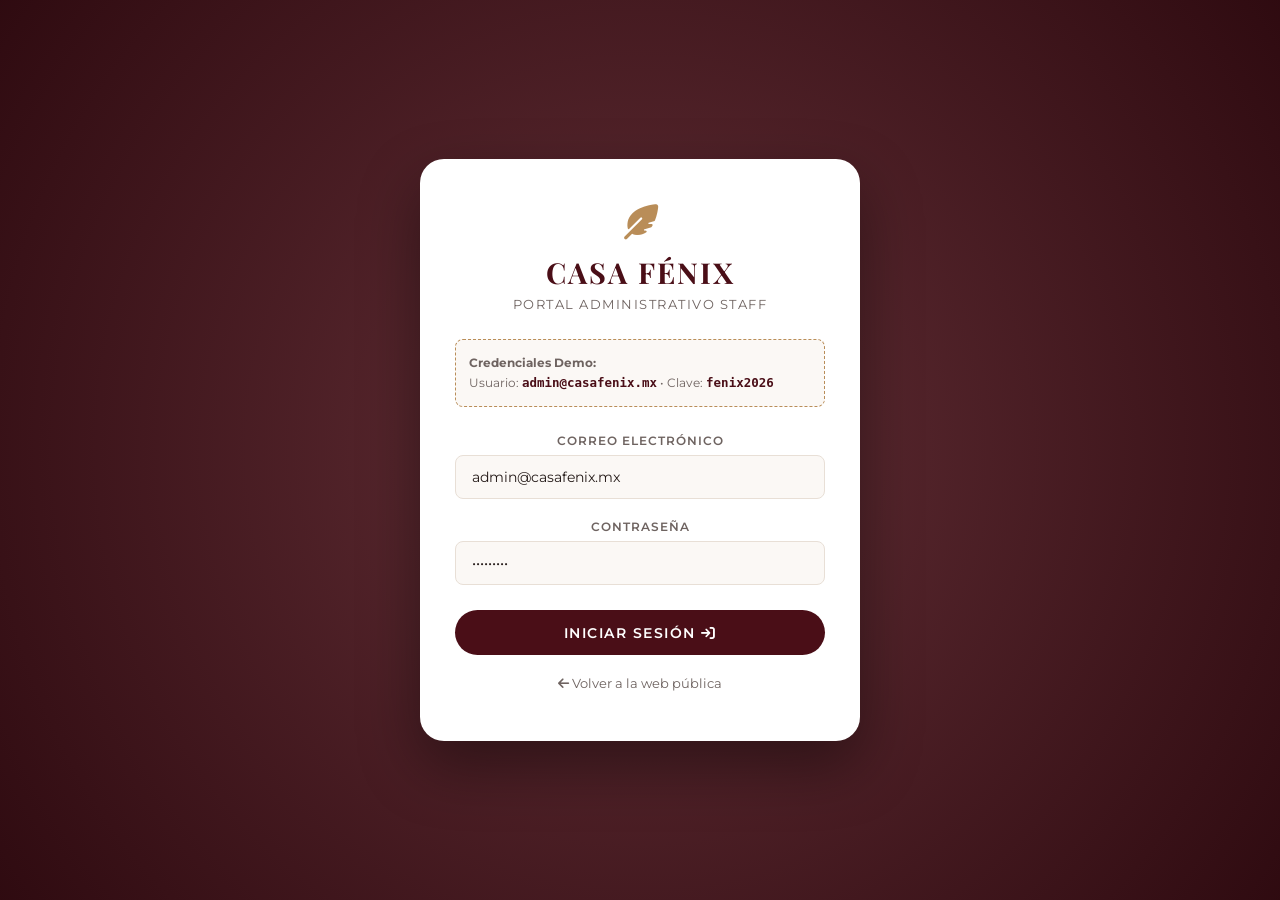
<file: dashboard.html>
<!DOCTYPE html>
<html lang="es">
<head>
  <meta charset="UTF-8" />
  <meta name="viewport" content="width=device-width, initial-scale=1.0" />
  <title>Dashboard de Staff | CASA FÉNIX</title>

  <!-- Tipografías -->
  <link rel="preconnect" href="https://fonts.googleapis.com">
  <link rel="preconnect" href="https://fonts.gstatic.com" crossorigin>
  <link href="https://fonts.googleapis.com/css2?family=Cormorant+Garamond:ital,wght@0,500;1,400;1,600&family=Montserrat:wght@300;400;500;600;700&family=Playfair+Display:ital,wght@0,500;0,700;1,400&display=swap" rel="stylesheet">
  
  <!-- FontAwesome -->
  <link rel="stylesheet" href="https://cdnjs.cloudflare.com/ajax/libs/font-awesome/6.4.0/css/all.min.css" />
  <link rel="stylesheet" href="css/styles.css" />
  <link rel="stylesheet" href="css/dashboard.css" />
</head>
<body class="dashboard-body">

  <!-- PANTALLA DE LOGIN SI NO HAY SESIÓN ACTIVA -->
  <div class="auth-gate-wrapper" id="authGate">
    <div class="auth-card">
      <div class="auth-card-header">
        <i class="fa-solid fa-feather-pointed brand-icon"></i>
        <h2>CASA FÉNIX</h2>
        <span class="auth-subtitle">Portal Administrativo Staff</span>
      </div>

      <div class="demo-credentials-badge">
        <strong>Credenciales Demo:</strong><br />
        Usuario: <code>admin@casafenix.mx</code> &bull; Clave: <code>fenix2026</code>
      </div>

      <form id="staffLoginForm">
        <div class="form-group">
          <label>Correo Electrónico</label>
          <input type="email" id="loginEmail" required value="admin@casafenix.mx" />
        </div>
        <div class="form-group">
          <label>Contraseña</label>
          <input type="password" id="loginPassword" required value="fenix2026" />
        </div>
        <button type="submit" class="btn-submit-booking">
          Iniciar Sesión <i class="fa-solid fa-arrow-right-to-bracket"></i>
        </button>
        <a href="index.html" class="back-to-site-link"><i class="fa-solid fa-arrow-left"></i> Volver a la web pública</a>
      </form>
    </div>
  </div>

  <!-- INTERFAZ COMPLETA DEL DASHBOARD (VISIBLE SOLO TRAS LOGIN) -->
  <div class="dashboard-app-wrapper" id="dashboardApp" style="display: none;">
    <!-- SIDEBAR -->
    <aside class="dash-sidebar">
      <div class="sidebar-brand">
        <i class="fa-solid fa-feather-pointed" style="color: var(--gold);"></i>
        <div>
          <h3>CASA FÉNIX</h3>
          <span>Panel de Staff</span>
        </div>
      </div>

      <nav class="sidebar-menu">
        <a href="#seccion-kpis" class="active"><i class="fa-solid fa-chart-pie"></i> Estadísticas</a>
        <a href="#seccion-cintilla"><i class="fa-solid fa-bullhorn"></i> Cintilla Especial</a>
        <a href="#seccion-tratamientos"><i class="fa-solid fa-spa"></i> Tratamientos (CRUD)</a>
        <a href="index.html" target="_blank"><i class="fa-solid fa-arrow-up-right-from-square"></i> Ver Web Pública</a>
      </nav>

      <div class="sidebar-footer">
        <div class="staff-profile">
          <div class="avatar"><i class="fa-solid fa-user-shield"></i></div>
          <div class="staff-info">
            <span class="staff-name">Administrador</span>
            <span class="staff-role">Staff Clínico VIP</span>
          </div>
        </div>
        <button class="btn-logout" id="logoutBtn" title="Cerrar Sesión">
          <i class="fa-solid fa-right-from-bracket"></i>
        </button>
      </div>
    </aside>

    <!-- CONTENIDO PRINCIPAL -->
    <main class="dash-main-content">
      <!-- Barra Superior del Panel -->
      <header class="dash-topbar">
        <div class="dash-welcome">
          <h2>Panel de Control &amp; Rendimiento</h2>
          <p>Supervisa métricas de venta, citas en cabina y gestiona el catálogo comercial en vivo.</p>
        </div>
        <div class="dash-quick-actions">
          <a href="index.html" class="btn btn-secondary-sm"><i class="fa-solid fa-eye"></i> Vista Paciente</a>
          <button class="btn btn-gold-sm" id="openCreateServiceModalBtn">
            <i class="fa-solid fa-plus"></i> Nuevo Tratamiento
          </button>
        </div>
      </header>

      <!-- 1. KPIS Y ESTADÍSTICAS -->
      <section class="dash-section" id="seccion-kpis">
        <div class="kpi-grid">
          <div class="kpi-card">
            <div class="kpi-icon"><i class="fa-solid fa-wallet"></i></div>
            <div class="kpi-content">
              <span class="kpi-label">Ingresos Estimados (Mes)</span>
              <h3 class="kpi-val">$514,200 MXN</h3>
              <span class="kpi-badge positive"><i class="fa-solid fa-arrow-trend-up"></i> +21.4% vs mes anterior</span>
            </div>
          </div>

          <div class="kpi-card">
            <div class="kpi-icon"><i class="fa-solid fa-calendar-check"></i></div>
            <div class="kpi-content">
              <span class="kpi-label">Citas en Agenda</span>
              <h3 class="kpi-val">142 Citas</h3>
              <span class="kpi-badge neutral">92% Ocupación en Cabinas</span>
            </div>
          </div>

          <div class="kpi-card">
            <div class="kpi-icon"><i class="fa-solid fa-champagne-glasses"></i></div>
            <div class="kpi-content">
              <span class="kpi-label">Spa Parties Confirmadas</span>
              <h3 class="kpi-val">16 Eventos</h3>
              <span class="kpi-badge positive">10 Bridal &bull; 6 Cumpleaños</span>
            </div>
          </div>

          <div class="kpi-card">
            <div class="kpi-icon"><i class="fa-solid fa-layer-group"></i></div>
            <div class="kpi-content">
              <span class="kpi-label">Tratamientos Habilitados</span>
              <h3 class="kpi-val" id="activeServicesCount">0 Servicios</h3>
              <span class="kpi-badge neutral" id="totalServicesCount">0 en catálogo</span>
            </div>
          </div>
        </div>
      </section>

      <!-- 2. CONTROL DE LA CINTILLA PROMOCIONAL SUPERIOR -->
      <section class="dash-section" id="seccion-cintilla">
        <div class="admin-box-card">
          <div class="box-card-header">
            <div>
              <h4><i class="fa-solid fa-bullhorn" style="color: var(--gold);"></i> Control de la Cintilla del Mes</h4>
              <p>Edita el banner superior de la página principal. Los cambios se guardan y reflejan al instante.</p>
            </div>
            <div class="toggle-switch-wrap">
              <label class="switch">
                <input type="checkbox" id="announcementToggle" checked />
                <span class="slider round"></span>
              </label>
              <span class="switch-text" id="announcementStatusText">Cintilla Activa</span>
            </div>
          </div>

          <div class="announcement-form-grid">
            <div class="form-group">
              <label>Texto Promocional (Acepta HTML como negritas e íconos)</label>
              <input type="text" id="announcementInputText" />
            </div>
            <button class="btn btn-burgundy-sm" id="saveAnnouncementBtn">
              <i class="fa-solid fa-floppy-disk"></i> Guardar Cintilla
            </button>
          </div>
        </div>
      </section>

      <!-- 3. TABLA CRUD DE TRATAMIENTOS -->
      <section class="dash-section" id="seccion-tratamientos">
        <div class="admin-box-card">
          <div class="box-card-header">
            <div>
              <h4><i class="fa-solid fa-spa" style="color: var(--gold);"></i> Catálogo de Protocolos &amp; Tratamientos</h4>
              <p>Habilita, deshabilita, edita o elimina tratamientos en vivo.</p>
            </div>
            <button class="btn btn-gold-sm" id="btnAddNewProtocol">
              <i class="fa-solid fa-plus"></i> Agregar Protocolo
            </button>
          </div>

          <div class="table-responsive">
            <table class="admin-table">
              <thead>
                <tr>
                  <th>Tratamiento</th>
                  <th>Categoría</th>
                  <th>Sesiones</th>
                  <th>Precio Especial</th>
                  <th>Estado</th>
                  <th style="text-align: right;">Acciones</th>
                </tr>
              </thead>
              <tbody id="adminServicesTableBody">
                <!-- Inyectado dinámicamente por dashboard.js -->
              </tbody>
            </table>
          </div>
        </div>
      </section>
    </main>
  </div>

  <!-- MODAL: CREAR / EDITAR TRATAMIENTO -->
  <div class="modal-overlay" id="serviceModal">
    <div class="modal-box service-modal-box">
      <div class="modal-header">
        <h4 id="serviceModalTitle">Agregar Tratamiento</h4>
        <button class="btn-close-modal" id="closeServiceModalBtn">&times;</button>
      </div>
      <div class="modal-body">
        <form id="serviceForm">
          <input type="hidden" id="serviceId" />
          <div class="form-row-dual">
            <div class="form-group">
              <label>Nombre Principal</label>
              <input type="text" id="serviceNameInput" required placeholder="Ej. Transforma" />
            </div>
            <div class="form-group">
              <label>Subtítulo / Efecto Cursivo</label>
              <input type="text" id="serviceSubtitleInput" required placeholder="Ej. Todo tu Cuerpo" />
            </div>
          </div>

          <div class="form-row-dual">
            <div class="form-group">
              <label>Categoría</label>
              <select id="serviceCategoryInput">
                <option value="corporal">Corporal &amp; Moldeo</option>
                <option value="facial">Facial &amp; Antiedad</option>
                <option value="laser">Depilación Láser</option>
                <option value="spa-party">Spa Party &amp; Grupos</option>
              </select>
            </div>
            <div class="form-group">
              <label>Etiqueta de Sesiones</label>
              <input type="text" id="serviceSessionsInput" required placeholder="Ej. 16 Sesiones" />
            </div>
          </div>

          <div class="form-row-dual">
            <div class="form-group">
              <label>Precio Regular / Nota</label>
              <input type="text" id="serviceRegularPriceInput" placeholder="Ej. $19,500 o 12 MSI" />
            </div>
            <div class="form-group">
              <label>Precio Especial</label>
              <input type="text" id="serviceSpecialPriceInput" required placeholder="Ej. $14,999" />
            </div>
          </div>

          <div class="form-group">
            <label>URL de Imagen</label>
            <input type="url" id="serviceImageInput" required placeholder="https://images.unsplash.com/..." />
          </div>

          <div class="form-group">
            <label>Descripción Breve</label>
            <textarea id="serviceDescInput" rows="2" style="width: 100%; border: 1px solid var(--border-color); border-radius: var(--radius-sm); padding: 0.6rem; font-family: var(--font-sans);"></textarea>
          </div>

          <div class="form-group">
            <label>Beneficios Técnicos (Separados por coma)</label>
            <input type="text" id="serviceSpecsInput" placeholder="Radiofrecuencia, Cavitación, Drenaje linfático" />
          </div>

          <div class="form-group">
            <label class="checkbox-label">
              <input type="checkbox" id="serviceActiveCheckbox" checked />
              Habilitado y visible en la página principal
            </label>
          </div>

          <button type="submit" class="btn-submit-booking">
            Guardar Protocolo <i class="fa-solid fa-check"></i>
          </button>
        </form>
      </div>
    </div>
  </div>

  <!-- Script del Dashboard -->
  <script src="js/dashboard.js"></script>
</body>
</html>
</file>
<file: css/styles.css>
:root {
  --burgundy: #4A0E17;
  --burgundy-dark: #2B060C;
  --burgundy-light: #6E1A27;
  --gold: #B98D58;
  --gold-hover: #9E743F;
  --gold-subtle: rgba(185, 141, 88, 0.12);
  --bg-crema: #FBF8F5;
  --bg-surface: #FFFFFF;
  --text-main: #241A18;
  --text-muted: #6E6360;
  --border-color: #E8DFD6;
  --radius-sm: 8px;
  --radius-md: 14px;
  --radius-lg: 24px;
  --shadow-soft: 0 10px 30px rgba(74, 14, 23, 0.06);
  --shadow-hover: 0 18px 40px rgba(74, 14, 23, 0.14);
  --font-serif: 'Playfair Display', serif;
  --font-cursive: 'Cormorant Garamond', serif;
  --font-sans: 'Montserrat', sans-serif;
  --transition: all 0.3s cubic-bezier(0.25, 1, 0.5, 1);
  --success: #198754;
  --danger: #dc3545;
}

* {
  margin: 0;
  padding: 0;
  box-sizing: border-box;
  -webkit-font-smoothing: antialiased;
}

body {
  font-family: var(--font-sans);
  background-color: var(--bg-crema);
  color: var(--text-main);
  overflow-x: hidden;
  line-height: 1.6;
}

/* TOP ANNOUNCEMENT BAR */
.top-bar {
  background-color: var(--burgundy-dark);
  color: #FFF;
  font-size: 0.76rem;
  padding: 8px 24px;
  letter-spacing: 1.2px;
  text-transform: uppercase;
  display: flex;
  justify-content: space-between;
  align-items: center;
  border-bottom: 1px solid rgba(185, 141, 88, 0.3);
  transition: var(--transition);
}

.top-bar span strong, .top-bar strong {
  color: var(--gold);
}

.top-links a {
  color: #E2D7CC;
  text-decoration: none;
  margin-left: 18px;
  transition: var(--transition);
}

.top-links a:hover {
  color: var(--gold);
}

.staff-access-btn {
  background: rgba(185, 141, 88, 0.2);
  padding: 3px 10px;
  border-radius: 20px;
  border: 1px solid var(--gold);
}

/* HEADER & NAVIGATION */
header {
  position: sticky;
  top: 0;
  z-index: 1000;
  background: rgba(251, 248, 245, 0.96);
  backdrop-filter: blur(10px);
  border-bottom: 1px solid var(--border-color);
  box-shadow: 0 4px 20px rgba(0,0,0,0.03);
}

.main-nav {
  max-width: 1380px;
  margin: 0 auto;
  display: flex;
  align-items: center;
  justify-content: space-between;
  padding: 0.9rem 2rem;
  position: relative;
}

.brand-box {
  text-decoration: none;
  text-align: center;
}

.brand-box .brand-name {
  font-family: var(--font-serif);
  color: var(--burgundy);
  font-size: 1.55rem;
  letter-spacing: 3.5px;
  font-weight: 700;
  display: flex;
  align-items: center;
  gap: 9px;
}

.brand-box .brand-tagline {
  font-family: var(--font-cursive);
  color: var(--gold);
  font-size: 0.95rem;
  letter-spacing: 2px;
  font-style: italic;
}

.nav-links {
  display: flex;
  list-style: none;
  gap: 2.2rem;
}

.nav-links li a {
  text-decoration: none;
  color: var(--text-main);
  font-size: 0.82rem;
  font-weight: 600;
  letter-spacing: 1.2px;
  text-transform: uppercase;
  padding: 10px 0;
  display: flex;
  align-items: center;
  gap: 5px;
  transition: var(--transition);
}

.nav-links li a.highlight-link {
  color: var(--burgundy);
  border-bottom: 2px solid var(--gold);
}

.nav-links li a:hover {
  color: var(--burgundy);
}

.nav-actions {
  display: flex;
  align-items: center;
  gap: 1.2rem;
}

.btn-search {
  background: none;
  border: none;
  color: var(--text-main);
  font-size: 1.1rem;
  cursor: pointer;
  transition: var(--transition);
}

.btn-search:hover {
  color: var(--gold);
}

.btn-reserve {
  background-color: var(--burgundy);
  color: #FFF;
  text-decoration: none;
  padding: 0.75rem 1.6rem;
  border-radius: 50px;
  font-size: 0.8rem;
  font-weight: 600;
  letter-spacing: 1.5px;
  text-transform: uppercase;
  box-shadow: 0 4px 15px rgba(74, 14, 23, 0.25);
  transition: var(--transition);
  display: inline-flex;
  align-items: center;
  gap: 8px;
}

.btn-reserve:hover {
  background-color: var(--burgundy-light);
  transform: translateY(-2px);
  box-shadow: 0 6px 20px rgba(74, 14, 23, 0.35);
}

/* SEARCH DRAWER */
.search-bar-container {
  display: none;
  position: absolute;
  top: 100%;
  left: 0;
  width: 100%;
  background: var(--bg-surface);
  padding: 1.2rem 2rem;
  box-shadow: 0 10px 25px rgba(0,0,0,0.08);
  border-bottom: 1px solid var(--border-color);
}

.search-bar-container.open {
  display: block;
}

.search-inner {
  max-width: 700px;
  margin: 0 auto;
  display: flex;
  align-items: center;
  gap: 12px;
  background: var(--bg-crema);
  border: 1px solid var(--border-color);
  border-radius: 50px;
  padding: 0.5rem 1.2rem;
}

.search-inner input {
  width: 100%;
  border: none;
  background: transparent;
  outline: none;
  font-family: var(--font-sans);
  font-size: 0.9rem;
}

/* HERO SECTION */
.hero {
  position: relative;
  background: radial-gradient(circle at 75% 30%, rgba(185, 141, 88, 0.18) 0%, rgba(251, 248, 245, 0.6) 70%), url('https://images.unsplash.com/photo-1540555700478-4be289fbecef?auto=format&fit=crop&w=1800&q=80') center/cover no-repeat;
  min-height: 84vh;
  display: flex;
  align-items: center;
}

.hero::before {
  content: "";
  position: absolute;
  inset: 0;
  background: linear-gradient(90deg, rgba(251, 248, 245, 0.95) 0%, rgba(251, 248, 245, 0.85) 50%, rgba(251, 248, 245, 0.25) 100%);
}

.hero-container {
  position: relative;
  z-index: 1;
  max-width: 1380px;
  margin: 0 auto;
  padding: 4rem 2rem;
  display: grid;
  grid-template-columns: 1.15fr 0.85fr;
  gap: 3.5rem;
  align-items: center;
}

.hero-pretitle {
  display: inline-flex;
  align-items: center;
  gap: 7px;
  color: var(--burgundy);
  font-size: 0.78rem;
  font-weight: 700;
  letter-spacing: 2px;
  text-transform: uppercase;
  background: rgba(74, 14, 23, 0.07);
  padding: 0.35rem 1rem;
  border-radius: 50px;
  margin-bottom: 1.5rem;
}

.hero-title {
  font-family: var(--font-serif);
  font-size: 3.8rem;
  line-height: 1.1;
  color: var(--burgundy);
  margin-bottom: 1.4rem;
}

.hero-title em {
  font-family: var(--font-cursive);
  color: var(--gold);
  display: block;
  font-size: 4.3rem;
  font-weight: normal;
}

.hero-lead {
  color: var(--text-muted);
  font-size: 1.05rem;
  max-width: 540px;
  margin-bottom: 2.2rem;
}

.hero-badges {
  display: flex;
  gap: 1.5rem;
  flex-wrap: wrap;
  margin-bottom: 2.5rem;
}

.badge-item {
  display: flex;
  align-items: center;
  gap: 8px;
  font-size: 0.82rem;
  color: var(--text-main);
  font-weight: 600;
}

.badge-item i {
  color: var(--gold);
}

.quick-booking-card {
  background: rgba(255, 255, 255, 0.95);
  backdrop-filter: blur(15px);
  border: 1px solid var(--border-color);
  border-radius: var(--radius-lg);
  padding: 2.2rem;
  box-shadow: var(--shadow-hover);
  position: relative;
}

.quick-booking-card::before {
  content: "";
  position: absolute;
  top: 0;
  left: 15%;
  right: 15%;
  height: 3px;
  background: linear-gradient(90deg, transparent, var(--gold), transparent);
}

.quick-title {
  font-family: var(--font-serif);
  color: var(--burgundy);
  font-size: 1.45rem;
  margin-bottom: 0.3rem;
}

.quick-subtitle {
  font-size: 0.82rem;
  color: var(--text-muted);
  margin-bottom: 1.6rem;
}

.form-group {
  margin-bottom: 1.1rem;
}

.form-group label {
  display: block;
  font-size: 0.75rem;
  font-weight: 600;
  letter-spacing: 1px;
  text-transform: uppercase;
  color: var(--text-muted);
  margin-bottom: 5px;
}

.form-group select, 
.form-group input,
.form-group textarea {
  width: 100%;
  padding: 0.75rem 1rem;
  border: 1px solid var(--border-color);
  border-radius: var(--radius-sm);
  background: var(--bg-crema);
  font-family: var(--font-sans);
  font-size: 0.88rem;
  color: var(--text-main);
  outline: none;
  transition: var(--transition);
}

.form-group select:focus, 
.form-group input:focus,
.form-group textarea:focus {
  border-color: var(--burgundy);
  background: #FFF;
}

.form-row-dual {
  display: grid;
  grid-template-columns: 1fr 1fr;
  gap: 10px;
}

.btn-submit-booking {
  width: 100%;
  background: var(--burgundy);
  color: #FFF;
  border: none;
  padding: 0.9rem;
  border-radius: 50px;
  font-family: var(--font-sans);
  font-size: 0.85rem;
  font-weight: 600;
  letter-spacing: 1.5px;
  text-transform: uppercase;
  cursor: pointer;
  transition: var(--transition);
  margin-top: 0.5rem;
}

.btn-submit-booking:hover {
  background: var(--burgundy-light);
}

/* SPA PARTY SECTION */
.spa-party-section {
  background: linear-gradient(135deg, #32070E 0%, #4A0E17 60%, #200408 100%);
  color: #FFF;
  padding: 6rem 2rem;
  position: relative;
  overflow: hidden;
}

.spa-party-section::before {
  content: "";
  position: absolute;
  top: -100px;
  right: -100px;
  width: 400px;
  height: 400px;
  background: radial-gradient(circle, rgba(185, 141, 88, 0.2) 0%, transparent 70%);
  border-radius: 50%;
}

.spa-party-container {
  max-width: 1380px;
  margin: 0 auto;
  display: grid;
  grid-template-columns: 1.15fr 0.85fr;
  gap: 4rem;
  align-items: center;
  position: relative;
  z-index: 2;
}

.party-tag {
  color: var(--gold);
  font-size: 0.8rem;
  letter-spacing: 2px;
  text-transform: uppercase;
  font-weight: 700;
  display: inline-flex;
  align-items: center;
  gap: 7px;
  margin-bottom: 0.8rem;
}

.party-title {
  font-family: var(--font-serif);
  font-size: 3rem;
  line-height: 1.15;
  margin-bottom: 1.2rem;
}

.party-title em {
  font-family: var(--font-cursive);
  color: var(--gold);
  font-style: italic;
}

.party-desc {
  font-size: 1rem;
  color: rgba(255, 255, 255, 0.85);
  max-width: 580px;
  margin-bottom: 2.5rem;
}

.party-perks-grid {
  display: grid;
  grid-template-columns: 1fr 1fr;
  gap: 1.6rem;
}

.perk-box {
  background: rgba(255, 255, 255, 0.05);
  border: 1px solid rgba(185, 141, 88, 0.3);
  padding: 1.4rem;
  border-radius: var(--radius-md);
  transition: var(--transition);
}

.perk-box:hover {
  background: rgba(255, 255, 255, 0.09);
  border-color: var(--gold);
  transform: translateY(-3px);
}

.perk-box i {
  font-size: 1.6rem;
  color: var(--gold);
  margin-bottom: 0.7rem;
}

.perk-box h6 {
  font-size: 0.95rem;
  letter-spacing: 0.5px;
  margin-bottom: 0.3rem;
  color: #FFF;
}

.perk-box p {
  font-size: 0.8rem;
  color: rgba(255, 255, 255, 0.7);
  line-height: 1.5;
}

/* ========================================================
   ESTILIZACIÓN DE ALTA GAMA: COTIZADOR SPA PARTY
======================================================== */
.party-calculator-card {
  background: #FFFFFF;
  border-radius: 20px;
  padding: 2.2rem 2rem;
  box-shadow: 0 20px 45px rgba(0, 0, 0, 0.28);
  border: 1px solid rgba(185, 141, 88, 0.35);
  position: relative;
}

.party-calculator-card h3 {
  font-family: var(--font-serif);
  color: var(--burgundy);
  font-size: 1.55rem;
  margin-bottom: 0.25rem;
}

.party-calculator-card p {
  font-size: 0.82rem;
  color: var(--text-muted);
  margin-bottom: 1.4rem;
}

.calc-group {
  margin-bottom: 1.3rem;
}

.calc-group label {
  display: block;
  font-size: 0.76rem;
  font-weight: 700;
  text-transform: uppercase;
  letter-spacing: 1px;
  color: var(--text-main);
  margin-bottom: 6px;
}

/* SELECT ESTILIZADO CON FLECHA DORADA */
.calc-group select#partyPackage {
  width: 100%;
  appearance: none;
  -webkit-appearance: none;
  -moz-appearance: none;
  background-color: var(--bg-crema);
  background-image: url("data:image/svg+xml,%3Csvg xmlns='http://www.w3.org/2000/svg' width='14' height='14' viewBox='0 0 24 24' fill='none' stroke='%23B98D58' stroke-width='2.5' stroke-linecap='round' stroke-linejoin='round'%3E%3Cpolyline points='6 9 12 15 18 9'%3E%3C/polyline%3E%3C/svg%3E");
  background-repeat: no-repeat;
  background-position: right 14px center;
  background-size: 12px;
  border: 1px solid var(--border-color);
  border-radius: 12px;
  padding: 0.85rem 2.4rem 0.85rem 1rem;
  font-family: var(--font-sans);
  font-size: 0.85rem;
  font-weight: 600;
  color: var(--burgundy);
  cursor: pointer;
  outline: none;
  transition: var(--transition);
  box-shadow: inset 0 1px 3px rgba(0,0,0,0.02);
}

.calc-group select#partyPackage:hover {
  border-color: var(--gold);
}

.calc-group select#partyPackage:focus {
  border-color: var(--burgundy);
  box-shadow: 0 0 0 3px rgba(74, 14, 23, 0.1);
  background-color: #FFFFFF;
}

.calc-group select#partyPackage option {
  background: #FFFFFF;
  color: var(--text-main);
  padding: 10px;
  font-weight: 500;
}

.badge-number {
  background: var(--burgundy);
  color: #FFF;
  padding: 2px 8px;
  border-radius: 20px;
  font-size: 0.75rem;
  font-weight: 700;
}

/* SLIDER DE RANGO ESTILIZADO */
.calc-group input[type="range"]#partyGuestsRange {
  width: 100%;
  height: 6px;
  background: #EADFD7;
  border-radius: 10px;
  outline: none;
  margin: 14px 0 6px;
  -webkit-appearance: none;
  appearance: none;
  cursor: pointer;
}

.calc-group input[type="range"]#partyGuestsRange::-webkit-slider-thumb {
  -webkit-appearance: none;
  appearance: none;
  width: 22px;
  height: 22px;
  border-radius: 50%;
  background: var(--burgundy);
  border: 2px solid var(--gold);
  cursor: pointer;
  box-shadow: 0 2px 8px rgba(74, 14, 23, 0.3);
  transition: transform 0.15s ease;
}

.calc-group input[type="range"]#partyGuestsRange::-webkit-slider-thumb:hover {
  transform: scale(1.15);
}

.calc-group input[type="range"]#partyGuestsRange::-moz-range-thumb {
  width: 22px;
  height: 22px;
  border-radius: 50%;
  background: var(--burgundy);
  border: 2px solid var(--gold);
  cursor: pointer;
  box-shadow: 0 2px 8px rgba(74, 14, 23, 0.3);
}

/* CASILLAS TIPO TARJETA TÁCTIL */
.checkbox-label {
  display: flex !important;
  align-items: center;
  gap: 12px;
  background: var(--bg-crema);
  border: 1px solid var(--border-color);
  padding: 0.75rem 1rem;
  border-radius: 10px;
  margin-top: 8px;
  cursor: pointer;
  transition: var(--transition);
  font-size: 0.82rem !important;
  font-weight: 600 !important;
  color: var(--text-main) !important;
}

.checkbox-label:hover {
  border-color: var(--gold);
  background: #FFF;
}

.checkbox-label input[type="checkbox"] {
  width: 18px;
  height: 18px;
  accent-color: var(--burgundy);
  cursor: pointer;
  margin: 0;
}

.party-price-box {
  background: #FAF5F0;
  border: 1px dashed var(--gold);
  border-radius: 14px;
  padding: 1.1rem;
  text-align: center;
  margin: 1.5rem 0 1rem;
}

.party-price-box .total-label {
  font-size: 0.72rem;
  letter-spacing: 1.5px;
  text-transform: uppercase;
  font-weight: 700;
  color: var(--gold-hover);
}

.party-price-box .total-amount {
  font-family: var(--font-serif);
  font-size: 2.1rem;
  font-weight: 700;
  color: var(--burgundy);
  line-height: 1.15;
  margin: 4px 0;
}

.sub-label {
  font-size: 0.72rem;
  color: var(--gold);
  font-weight: 600;
}

.btn-party-reserve {
  width: 100%;
  background: #25D366;
  color: #FFF;
  border: none;
  padding: 0.95rem;
  border-radius: 50px;
  font-size: 0.85rem;
  font-weight: 700;
  letter-spacing: 1.2px;
  text-transform: uppercase;
  cursor: pointer;
  display: flex;
  align-items: center;
  justify-content: center;
  gap: 9px;
  box-shadow: 0 5px 18px rgba(37, 211, 102, 0.35);
  transition: var(--transition);
}

.btn-party-reserve:hover {
  background: #1eb857;
  transform: translateY(-2px);
  box-shadow: 0 8px 22px rgba(37, 211, 102, 0.45);
}

/* SECCIÓN CATÁLOGO */
.section-wrap {
  max-width: 1380px;
  margin: 0 auto;
  padding: 5.5rem 2rem;
}

.center-heading {
  text-align: center;
  max-width: 720px;
  margin: 0 auto 3.5rem;
}

.center-heading .label {
  color: var(--gold);
  font-size: 0.8rem;
  letter-spacing: 2.5px;
  text-transform: uppercase;
  font-weight: 700;
  display: block;
  margin-bottom: 0.4rem;
}

.center-heading h2 {
  font-family: var(--font-serif);
  font-size: 2.5rem;
  color: var(--burgundy);
  margin-bottom: 0.8rem;
}

.center-heading p {
  color: var(--text-muted);
  font-size: 0.95rem;
}

.filter-pills {
  display: flex;
  justify-content: center;
  gap: 12px;
  margin-bottom: 3.5rem;
  flex-wrap: wrap;
}

.filter-btn {
  background: #FFF;
  border: 1px solid var(--border-color);
  color: var(--text-main);
  padding: 0.6rem 1.4rem;
  border-radius: 50px;
  font-family: var(--font-sans);
  font-size: 0.82rem;
  font-weight: 600;
  letter-spacing: 1px;
  cursor: pointer;
  transition: var(--transition);
}

.filter-btn.active, 
.filter-btn:hover {
  background: var(--burgundy);
  color: #FFF;
  border-color: var(--burgundy);
}

.treatments-grid {
  display: grid;
  grid-template-columns: repeat(auto-fill, minmax(320px, 1fr));
  gap: 2rem;
}

.card-item {
  background: #FFF;
  border: 1px solid var(--border-color);
  border-radius: var(--radius-md);
  overflow: hidden;
  display: flex;
  flex-direction: column;
  box-shadow: var(--shadow-soft);
  transition: var(--transition);
  position: relative;
}

.card-item:hover {
  transform: translateY(-7px);
  box-shadow: var(--shadow-hover);
  border-color: rgba(185, 141, 88, 0.4);
}

.featured-spa-card {
  border: 2px solid var(--gold);
  background: #FFFAF5;
}

.card-image-wrap {
  height: 200px;
  overflow: hidden;
  position: relative;
}

.card-image-wrap img {
  width: 100%;
  height: 100%;
  object-fit: cover;
  transition: transform 0.6s ease;
}

.card-item:hover .card-image-wrap img {
  transform: scale(1.05);
}

.card-ribbon {
  position: absolute;
  top: 14px;
  left: 14px;
  background: var(--burgundy);
  color: #FFF;
  font-size: 0.7rem;
  font-weight: 700;
  padding: 4px 10px;
  border-radius: 4px;
  text-transform: uppercase;
  letter-spacing: 1px;
}

.card-content {
  padding: 1.8rem;
  display: flex;
  flex-direction: column;
  flex-grow: 1;
}

.card-category {
  font-size: 0.72rem;
  color: var(--gold);
  font-weight: 700;
  text-transform: uppercase;
  letter-spacing: 1.5px;
  margin-bottom: 0.3rem;
}

.card-title {
  font-family: var(--font-serif);
  font-size: 1.45rem;
  color: var(--burgundy);
  margin-bottom: 0.5rem;
}

.card-subtitle {
  font-family: var(--font-cursive);
  font-size: 1.3rem;
  color: var(--gold);
  margin-bottom: 1rem;
}

.card-desc {
  font-size: 0.85rem;
  color: var(--text-muted);
  margin-bottom: 1.4rem;
  flex-grow: 1;
}

.card-specs {
  list-style: none;
  margin-bottom: 1.5rem;
  padding-top: 1rem;
  border-top: 1px dashed var(--border-color);
}

.card-specs li {
  font-size: 0.8rem;
  color: var(--text-muted);
  margin-bottom: 0.4rem;
  display: flex;
  align-items: center;
  gap: 7px;
}

.card-specs li i {
  color: var(--gold);
  font-size: 0.75rem;
}

.card-footer {
  display: flex;
  justify-content: space-between;
  align-items: center;
  padding-top: 1rem;
  border-top: 1px solid var(--border-color);
}

.price-block .regular {
  font-size: 0.75rem;
  color: #999;
  text-decoration: line-through;
  display: block;
}

.price-block .current {
  font-family: var(--font-serif);
  font-size: 1.5rem;
  font-weight: 700;
  color: var(--burgundy);
}

.btn-select-service {
  background: var(--bg-crema);
  color: var(--burgundy);
  border: 1px solid var(--burgundy);
  padding: 0.55rem 1.1rem;
  border-radius: 50px;
  font-size: 0.75rem;
  font-weight: 600;
  letter-spacing: 1px;
  text-transform: uppercase;
  cursor: pointer;
  transition: var(--transition);
  text-decoration: none;
}

.btn-select-service:hover {
  background: var(--burgundy);
  color: #FFF;
}

/* SUCURSALES */
.locations-section {
  background: #FFF;
  border-top: 1px solid var(--border-color);
  border-bottom: 1px solid var(--border-color);
  padding: 5.5rem 2rem;
}

.locations-grid {
  max-width: 1380px;
  margin: 0 auto;
  display: grid;
  grid-template-columns: repeat(auto-fit, minmax(320px, 1fr));
  gap: 2.5rem;
}

.location-card {
  border: 1px solid var(--border-color);
  border-radius: var(--radius-md);
  padding: 2rem;
  background: var(--bg-crema);
  transition: var(--transition);
}

.location-card:hover {
  border-color: var(--gold);
  background: #FFF;
  box-shadow: var(--shadow-soft);
}

.location-title {
  font-family: var(--font-serif);
  color: var(--burgundy);
  font-size: 1.4rem;
  margin-bottom: 0.8rem;
  display: flex;
  align-items: center;
  gap: 9px;
}

.location-title i {
  color: var(--gold);
  font-size: 1rem;
}

.location-card p {
  font-size: 0.88rem;
  color: var(--text-muted);
  margin-bottom: 0.6rem;
}

.location-actions {
  margin-top: 1.5rem;
  display: flex;
  gap: 12px;
}

.btn-maps {
  font-size: 0.78rem;
  font-weight: 600;
  color: var(--burgundy);
  text-decoration: none;
  display: flex;
  align-items: center;
  gap: 5px;
}

/* ========================================================
   MÓDULO DE RESEÑAS DE GOOGLE MAPS (SUCURSALES)
======================================================== */
.reviews-wrapper {
  max-width: 1380px;
  margin: 4.5rem auto 0;
  padding-top: 3.5rem;
  border-top: 1px solid var(--border-color);
}

.reviews-header-block {
  display: flex;
  justify-content: space-between;
  align-items: center;
  margin-bottom: 2.5rem;
  flex-wrap: wrap;
  gap: 1.5rem;
}

.rating-overview {
  display: flex;
  align-items: center;
  gap: 15px;
  flex-wrap: wrap;
}

.rating-score {
  font-family: var(--font-serif);
  font-size: 3.2rem;
  font-weight: 700;
  color: var(--burgundy);
  line-height: 1;
}

.rating-stars {
  color: #FBBC04;
  font-size: 1.2rem;
  display: flex;
  gap: 3px;
}

.rating-source {
  font-size: 0.85rem;
  color: var(--text-muted);
  font-weight: 500;
  display: flex;
  align-items: center;
  gap: 6px;
  border-left: 2px solid var(--border-color);
  padding-left: 15px;
}

.btn-google-review {
  background: #FFF;
  color: var(--text-main);
  border: 1px solid var(--border-color);
  padding: 0.75rem 1.6rem;
  border-radius: 50px;
  font-size: 0.82rem;
  font-weight: 600;
  text-decoration: none;
  display: inline-flex;
  align-items: center;
  gap: 8px;
  box-shadow: 0 4px 15px rgba(0,0,0,0.04);
  transition: var(--transition);
}

.btn-google-review i {
  color: #4285F4;
  font-size: 1rem;
}

.btn-google-review:hover {
  background: var(--burgundy);
  color: #FFF;
  border-color: var(--burgundy);
  transform: translateY(-2px);
}

.btn-google-review:hover i {
  color: #FFF;
}

.reviews-grid {
  display: grid;
  grid-template-columns: repeat(auto-fit, minmax(280px, 1fr));
  gap: 1.8rem;
}

.review-card {
  background: #FFF;
  border: 1px solid var(--border-color);
  border-radius: var(--radius-md);
  padding: 1.8rem;
  box-shadow: var(--shadow-soft);
  display: flex;
  flex-direction: column;
  transition: var(--transition);
}

.review-card:hover {
  transform: translateY(-5px);
  box-shadow: var(--shadow-hover);
  border-color: var(--gold);
}

.review-top {
  display: flex;
  justify-content: space-between;
  align-items: flex-start;
  margin-bottom: 1.1rem;
}

.review-author {
  display: flex;
  align-items: center;
  gap: 10px;
}

.review-avatar {
  width: 42px;
  height: 42px;
  border-radius: 50%;
  background: var(--gold-subtle);
  color: var(--burgundy);
  display: flex;
  align-items: center;
  justify-content: center;
  font-weight: 700;
  font-size: 0.85rem;
}

.review-author h6 {
  font-size: 0.92rem;
  color: var(--text-main);
  margin-bottom: 2px;
}

.review-branch {
  font-size: 0.72rem;
  color: var(--text-muted);
  display: block;
}

.card-stars {
  color: #FBBC04;
  font-size: 0.82rem;
  display: flex;
  gap: 2px;
}

.review-text {
  font-size: 0.88rem;
  color: var(--text-main);
  line-height: 1.6;
  font-style: italic;
  margin-bottom: 1.4rem;
  flex-grow: 1;
}

.review-badge {
  font-size: 0.72rem;
  font-weight: 600;
  color: var(--gold);
  display: inline-flex;
  align-items: center;
  gap: 5px;
  background: var(--bg-crema);
  padding: 4px 10px;
  border-radius: 20px;
  width: fit-content;
}

/* FAQ ACCORDION */
.faq-section {
  max-width: 900px;
  margin: 0 auto;
  padding: 5rem 2rem;
}

.faq-item {
  border-bottom: 1px solid var(--border-color);
}

.faq-question {
  width: 100%;
  padding: 1.4rem 0;
  background: none;
  border: none;
  text-align: left;
  font-family: var(--font-serif);
  font-size: 1.15rem;
  color: var(--burgundy);
  display: flex;
  justify-content: space-between;
  align-items: center;
  cursor: pointer;
}

.faq-question i {
  font-size: 0.9rem;
  color: var(--gold);
  transition: transform 0.3s ease;
}

.faq-answer {
  max-height: 0;
  overflow: hidden;
  transition: max-height 0.3s ease;
  color: var(--text-muted);
  font-size: 0.9rem;
  line-height: 1.7;
}

.faq-answer p {
  padding-bottom: 1.4rem;
}

.faq-item.active .faq-question i {
  transform: rotate(180deg);
}

.faq-item.active .faq-answer {
  max-height: 300px;
}

/* MODALES GLOBALES */
.modal-overlay {
  position: fixed;
  inset: 0;
  background: rgba(43, 6, 12, 0.7);
  backdrop-filter: blur(5px);
  z-index: 2000;
  display: none;
  align-items: center;
  justify-content: center;
  padding: 1.5rem;
}

.modal-overlay.active {
  display: flex;
}

.modal-box {
  background: #FFF;
  width: 100%;
  max-width: 600px;
  border-radius: var(--radius-lg);
  overflow: hidden;
  box-shadow: 0 25px 50px rgba(0,0,0,0.25);
  animation: modalFade 0.3s ease;
  max-height: 90vh;
  overflow-y: auto;
}

@keyframes modalFade {
  from { opacity: 0; transform: translateY(20px); }
  to { opacity: 1; transform: translateY(0); }
}

.modal-header {
  background: var(--burgundy);
  color: #FFF;
  padding: 1.4rem 2rem;
  display: flex;
  justify-content: space-between;
  align-items: center;
}

.modal-header h4 {
  font-family: var(--font-serif);
  font-size: 1.3rem;
  letter-spacing: 1px;
}

.btn-close-modal {
  background: none;
  border: none;
  color: #FFF;
  font-size: 1.3rem;
  cursor: pointer;
}

.modal-body {
  padding: 2rem;
}

.booking-summary {
  background: var(--bg-crema);
  border-radius: var(--radius-sm);
  padding: 1rem;
  margin-bottom: 1.5rem;
  border-left: 3px solid var(--gold);
}

.booking-summary p {
  font-size: 0.85rem;
  color: var(--text-main);
}

/* FOOTER */
footer {
  background: var(--burgundy-dark);
  color: #FFF;
  padding: 5rem 2rem 2rem;
  border-top: 3px solid var(--gold);
}

.footer-grid {
  max-width: 1380px;
  margin: 0 auto;
  display: grid;
  grid-template-columns: 2fr 1fr 1fr 1.2fr;
  gap: 3.5rem;
  margin-bottom: 4rem;
}

.footer-brand h3 {
  font-family: var(--font-serif);
  font-size: 1.7rem;
  letter-spacing: 2px;
  margin-bottom: 0.8rem;
}

.footer-brand p {
  font-size: 0.86rem;
  color: rgba(255, 255, 255, 0.7);
  line-height: 1.7;
  max-width: 360px;
  margin-bottom: 1.5rem;
}

.footer-socials {
  display: flex;
  gap: 14px;
}

.footer-socials a {
  color: var(--gold);
  background: rgba(255, 255, 255, 0.06);
  width: 38px;
  height: 38px;
  border-radius: 50%;
  display: flex;
  align-items: center;
  justify-content: center;
  text-decoration: none;
  transition: var(--transition);
}

.footer-socials a:hover {
  background: var(--gold);
  color: var(--burgundy);
}

.footer-col h5 {
  color: var(--gold);
  font-size: 0.85rem;
  letter-spacing: 1.5px;
  text-transform: uppercase;
  margin-bottom: 1.4rem;
}

.footer-col ul {
  list-style: none;
}

.footer-col ul li {
  margin-bottom: 0.8rem;
}

.footer-col ul li a {
  color: rgba(255, 255, 255, 0.75);
  text-decoration: none;
  font-size: 0.85rem;
  transition: var(--transition);
}

.footer-col ul li a:hover {
  color: var(--gold);
  padding-left: 4px;
}

.footer-bottom {
  border-top: 1px solid rgba(255, 255, 255, 0.1);
  padding-top: 2rem;
  max-width: 1380px;
  margin: 0 auto;
  display: flex;
  justify-content: space-between;
  align-items: center;
  font-size: 0.78rem;
  color: rgba(255, 255, 255, 0.5);
  flex-wrap: wrap;
  gap: 1rem;
}

/* BOTÓN FLOTANTE WHATSAPP */
.whatsapp-bubble {
  position: fixed;
  bottom: 30px;
  right: 30px;
  background: #25D366;
  color: #FFF;
  width: 62px;
  height: 62px;
  border-radius: 50%;
  display: flex;
  align-items: center;
  justify-content: center;
  font-size: 1.9rem;
  box-shadow: 0 8px 25px rgba(37, 211, 102, 0.4);
  z-index: 1000;
  text-decoration: none;
  transition: var(--transition);
}

.whatsapp-bubble:hover {
  transform: scale(1.08);
}

/* RESPONSIVE */
@media (max-width: 1024px) {
  .hero-container,
  .spa-party-container {
    grid-template-columns: 1fr;
    gap: 3rem;
  }
  .footer-grid {
    grid-template-columns: 1fr 1fr;
  }
  .nav-links {
    display: none;
  }
}

@media (max-width: 768px) {
  .hero-title,
  .party-title {
    font-size: 2.6rem;
  }
  .party-perks-grid {
    grid-template-columns: 1fr;
  }
  .footer-grid {
    grid-template-columns: 1fr;
  }
  .top-bar {
    flex-direction: column;
    gap: 6px;
    text-align: center;
  }
  .top-links a {
    margin: 0 8px;
  }
}
</file>
<file: css/dashboard.css>
/* ESTILOS DEL PORTAL DE STAFF / DASHBOARD */
.dashboard-body {
  background-color: #F4EFEB;
  margin: 0;
  min-height: 100vh;
}

/* AUTH GATE LOGIN */
.auth-gate-wrapper {
  min-height: 100vh;
  display: flex;
  align-items: center;
  justify-content: center;
  padding: 1.5rem;
  background: radial-gradient(circle at center, rgba(74, 14, 23, 0.85) 0%, rgba(43, 6, 12, 0.98) 100%), url('https://images.unsplash.com/photo-1540555700478-4be289fbecef?auto=format&fit=crop&w=1200&q=80') center/cover;
}

.auth-card {
  background: #FFF;
  border-radius: var(--radius-lg);
  padding: 2.8rem 2.2rem;
  max-width: 440px;
  width: 100%;
  box-shadow: 0 25px 60px rgba(0, 0, 0, 0.4);
  text-align: center;
}

.auth-card-header .brand-icon {
  font-size: 2.2rem;
  color: var(--gold);
  margin-bottom: 0.6rem;
}

.auth-card-header h2 {
  font-family: var(--font-serif);
  color: var(--burgundy);
  font-size: 1.8rem;
  letter-spacing: 2px;
}

.auth-subtitle {
  font-size: 0.8rem;
  text-transform: uppercase;
  color: var(--text-muted);
  letter-spacing: 1.5px;
  display: block;
  margin-bottom: 1.5rem;
}

.demo-credentials-badge {
  background: var(--bg-crema);
  border: 1px dashed var(--gold);
  padding: 0.8rem;
  border-radius: var(--radius-sm);
  font-size: 0.78rem;
  color: var(--text-muted);
  margin-bottom: 1.5rem;
  text-align: left;
}

.demo-credentials-badge code {
  color: var(--burgundy);
  font-weight: 700;
}

.back-to-site-link {
  display: inline-block;
  margin-top: 1.2rem;
  font-size: 0.8rem;
  color: var(--text-muted);
  text-decoration: none;
  transition: var(--transition);
}

.back-to-site-link:hover {
  color: var(--burgundy);
}

/* LAYOUT DE LA APLICACIÓN DASHBOARD */
.dashboard-app-wrapper {
  display: flex;
  min-height: 100vh;
}

/* SIDEBAR */
.dash-sidebar {
  width: 280px;
  background: var(--burgundy-dark);
  color: #FFF;
  display: flex;
  flex-direction: column;
  border-right: 1px solid rgba(185, 141, 88, 0.2);
  position: sticky;
  top: 0;
  height: 100vh;
}

.sidebar-brand {
  padding: 2rem 1.5rem;
  display: flex;
  align-items: center;
  gap: 12px;
  border-bottom: 1px solid rgba(255, 255, 255, 0.08);
}

.sidebar-brand i {
  font-size: 1.6rem;
}

.sidebar-brand h3 {
  font-family: var(--font-serif);
  font-size: 1.2rem;
  letter-spacing: 1.5px;
  line-height: 1.1;
}

.sidebar-brand span {
  font-size: 0.7rem;
  color: var(--gold);
  text-transform: uppercase;
  letter-spacing: 1px;
}

.sidebar-menu {
  padding: 1.5rem 1rem;
  flex-grow: 1;
  display: flex;
  flex-direction: column;
  gap: 6px;
}

.sidebar-menu a {
  color: rgba(255, 255, 255, 0.75);
  text-decoration: none;
  font-size: 0.85rem;
  padding: 0.8rem 1.2rem;
  border-radius: var(--radius-sm);
  display: flex;
  align-items: center;
  gap: 12px;
  font-weight: 500;
  transition: var(--transition);
}

.sidebar-menu a:hover,
.sidebar-menu a.active {
  background: rgba(185, 141, 88, 0.15);
  color: var(--gold);
}

.sidebar-footer {
  padding: 1.2rem 1.5rem;
  border-top: 1px solid rgba(255, 255, 255, 0.08);
  display: flex;
  align-items: center;
  justify-content: space-between;
}

.staff-profile {
  display: flex;
  align-items: center;
  gap: 10px;
}

.staff-profile .avatar {
  width: 38px;
  height: 38px;
  border-radius: 50%;
  background: var(--gold);
  color: var(--burgundy);
  display: flex;
  align-items: center;
  justify-content: center;
}

.staff-info .staff-name {
  font-size: 0.82rem;
  font-weight: 600;
  display: block;
}

.staff-info .staff-role {
  font-size: 0.68rem;
  color: rgba(255, 255, 255, 0.5);
  display: block;
}

.btn-logout {
  background: none;
  border: none;
  color: rgba(255, 255, 255, 0.6);
  font-size: 1.1rem;
  cursor: pointer;
  transition: var(--transition);
}

.btn-logout:hover {
  color: var(--danger);
}

/* MAIN CONTENT */
.dash-main-content {
  flex-grow: 1;
  padding: 2.5rem 3rem 5rem;
  overflow-y: auto;
}

.dash-topbar {
  display: flex;
  justify-content: space-between;
  align-items: center;
  margin-bottom: 2.5rem;
  padding-bottom: 1.5rem;
  border-bottom: 1px solid var(--border-color);
  flex-wrap: wrap;
  gap: 1rem;
}

.dash-welcome h2 {
  font-family: var(--font-serif);
  font-size: 2.2rem;
  color: var(--burgundy);
}

.dash-welcome p {
  color: var(--text-muted);
  font-size: 0.88rem;
}

.dash-quick-actions {
  display: flex;
  gap: 10px;
}

.btn-secondary-sm {
  background: #FFF;
  border: 1px solid var(--border-color);
  color: var(--text-main);
  padding: 0.65rem 1.2rem;
  border-radius: 50px;
  font-size: 0.8rem;
  font-weight: 600;
  text-decoration: none;
  display: inline-flex;
  align-items: center;
  gap: 6px;
  transition: var(--transition);
}

.btn-secondary-sm:hover {
  border-color: var(--burgundy);
}

.btn-gold-sm {
  background: var(--gold);
  color: #FFF;
  border: none;
  padding: 0.65rem 1.3rem;
  border-radius: 50px;
  font-size: 0.8rem;
  font-weight: 600;
  cursor: pointer;
  display: inline-flex;
  align-items: center;
  gap: 6px;
  transition: var(--transition);
}

.btn-gold-sm:hover {
  background: var(--gold-hover);
}

/* KPIS GRID */
.dash-section {
  margin-bottom: 2.5rem;
}

.kpi-grid {
  display: grid;
  grid-template-columns: repeat(auto-fit, minmax(240px, 1fr));
  gap: 1.5rem;
}

.kpi-card {
  background: #FFF;
  border: 1px solid var(--border-color);
  border-radius: var(--radius-md);
  padding: 1.6rem;
  display: flex;
  gap: 1.2rem;
  align-items: center;
  box-shadow: var(--shadow-soft);
}

.kpi-icon {
  width: 52px;
  height: 52px;
  border-radius: 14px;
  background: var(--gold-subtle);
  color: var(--gold);
  display: flex;
  align-items: center;
  justify-content: center;
  font-size: 1.4rem;
}

.kpi-content .kpi-label {
  font-size: 0.74rem;
  color: var(--text-muted);
  text-transform: uppercase;
  letter-spacing: 0.8px;
  font-weight: 600;
}

.kpi-content .kpi-val {
  font-family: var(--font-serif);
  font-size: 1.6rem;
  color: var(--burgundy);
  margin: 2px 0 4px;
}

.kpi-badge {
  font-size: 0.72rem;
  font-weight: 600;
}

.kpi-badge.positive {
  color: var(--success);
}

.kpi-badge.neutral {
  color: var(--gold);
}

/* BOX CARDS */
.admin-box-card {
  background: #FFF;
  border: 1px solid var(--border-color);
  border-radius: var(--radius-md);
  padding: 2rem;
  box-shadow: var(--shadow-soft);
}

.box-card-header {
  display: flex;
  justify-content: space-between;
  align-items: center;
  border-bottom: 1px solid var(--border-color);
  padding-bottom: 1.2rem;
  margin-bottom: 1.5rem;
  flex-wrap: wrap;
  gap: 1rem;
}

.box-card-header h4 {
  font-family: var(--font-serif);
  font-size: 1.3rem;
  color: var(--burgundy);
}

.box-card-header p {
  font-size: 0.85rem;
  color: var(--text-muted);
}

/* SWITCH TOGGLE */
.toggle-switch-wrap {
  display: flex;
  align-items: center;
  gap: 10px;
}

.switch {
  position: relative;
  display: inline-block;
  width: 48px;
  height: 26px;
}

.switch input {
  opacity: 0;
  width: 0;
  height: 0;
}

.slider {
  position: absolute;
  cursor: pointer;
  top: 0;
  left: 0;
  right: 0;
  bottom: 0;
  background-color: #ccc;
  transition: .3s;
}

.slider:before {
  position: absolute;
  content: "";
  height: 18px;
  width: 18px;
  left: 4px;
  bottom: 4px;
  background-color: white;
  transition: .3s;
}

input:checked + .slider {
  background-color: var(--success);
}

input:checked + .slider:before {
  transform: translateX(22px);
}

.slider.round {
  border-radius: 34px;
}

.slider.round:before {
  border-radius: 50%;
}

.switch-text {
  font-size: 0.82rem;
  font-weight: 600;
  color: var(--text-main);
}

.announcement-form-grid {
  display: grid;
  grid-template-columns: 1fr auto;
  gap: 1rem;
  align-items: end;
}

.btn-burgundy-sm {
  background: var(--burgundy);
  color: #FFF;
  border: none;
  padding: 0.75rem 1.4rem;
  border-radius: var(--radius-sm);
  font-weight: 600;
  font-size: 0.85rem;
  cursor: pointer;
  transition: var(--transition);
  height: 44px;
}

.btn-burgundy-sm:hover {
  background: var(--burgundy-light);
}

/* TABLA ADMINISTRATIVA */
.table-responsive {
  overflow-x: auto;
}

.admin-table {
  width: 100%;
  border-collapse: collapse;
  font-size: 0.88rem;
  text-align: left;
}

.admin-table th {
  background: var(--bg-crema);
  padding: 12px 16px;
  font-size: 0.75rem;
  text-transform: uppercase;
  letter-spacing: 1px;
  color: var(--text-muted);
  border-bottom: 2px solid var(--border-color);
}

.admin-table td {
  padding: 14px 16px;
  border-bottom: 1px solid var(--border-color);
  vertical-align: middle;
}

.service-preview-cell {
  display: flex;
  align-items: center;
  gap: 12px;
}

.service-preview-cell img {
  width: 44px;
  height: 44px;
  border-radius: 8px;
  object-fit: cover;
}

.status-pill {
  font-size: 0.72rem;
  font-weight: 700;
  padding: 3px 8px;
  border-radius: 20px;
  text-transform: uppercase;
}

.status-pill.active {
  background: #E8F7EE;
  color: var(--success);
}

.status-pill.inactive {
  background: #F8D7DA;
  color: var(--danger);
}

.action-btns-cell {
  text-align: right;
  white-space: nowrap;
}

.btn-action-icon {
  background: none;
  border: 1px solid var(--border-color);
  width: 32px;
  height: 32px;
  border-radius: 6px;
  cursor: pointer;
  color: var(--text-main);
  transition: var(--transition);
  margin-left: 5px;
}

.btn-action-icon:hover {
  border-color: var(--burgundy);
  color: var(--burgundy);
}

.btn-action-icon.delete:hover {
  border-color: var(--danger);
  color: var(--danger);
}

.service-modal-box {
  max-width: 680px;
}

/* RESPONSIVE DASHBOARD */
@media (max-width: 992px) {
  .dashboard-app-wrapper {
    flex-direction: column;
  }
  .dash-sidebar {
    width: 100%;
    height: auto;
    position: static;
  }
  .dash-main-content {
    padding: 1.5rem;
  }
  .announcement-form-grid {
    grid-template-columns: 1fr;
  }
}
</file>
